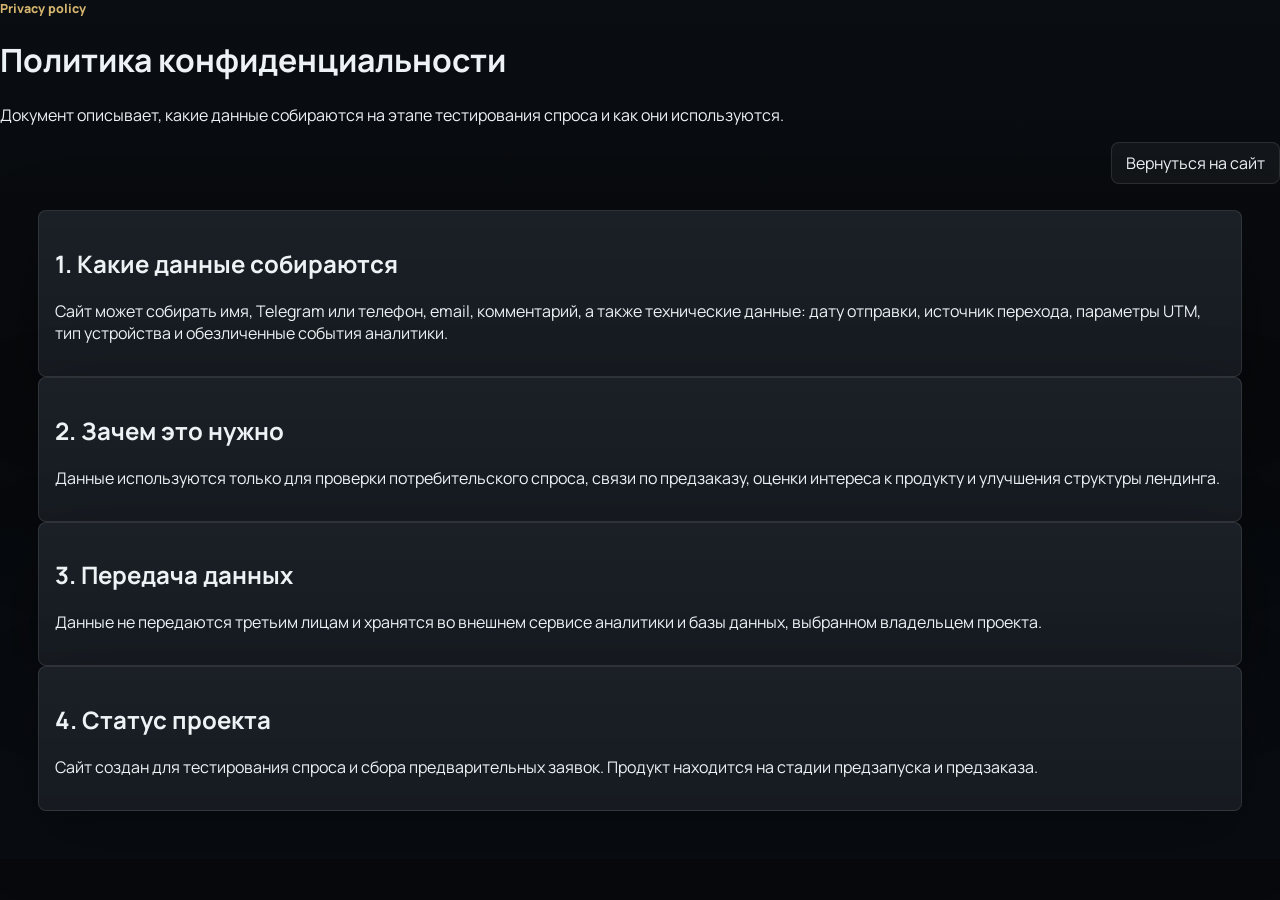
<file: privacy.html>
<!doctype html>
<html lang="ru">
  <head>
    <meta charset="UTF-8" />
    <meta name="viewport" content="width=device-width, initial-scale=1.0" />
    <title>Политика конфиденциальности | Mirror Trainer</title>
    <meta
      name="description"
      content="Политика конфиденциальности для сайта Тренажёр работы через зеркало."
    />
    <link rel="icon" href="./assets/favicon.svg" type="image/svg+xml" />
    <link rel="preconnect" href="https://fonts.googleapis.com" />
    <link rel="preconnect" href="https://fonts.gstatic.com" crossorigin />
    <link
      href="https://fonts.googleapis.com/css2?family=Manrope:wght@400;500;600;700;800&family=Oranienbaum&display=swap"
      rel="stylesheet"
    />
    <link rel="stylesheet" href="./assets/css/admin.css?v=20260326-1" />
  </head>
  <body>
    <div class="admin-shell">
      <header class="admin-header">
        <div>
          <p class="admin-eyebrow">Privacy policy</p>
          <h1>Политика конфиденциальности</h1>
          <p>
            Документ описывает, какие данные собираются на этапе тестирования
            спроса и как они используются.
          </p>
        </div>
        <div class="admin-actions">
          <a class="admin-link" href="./index.html">Вернуться на сайт</a>
        </div>
      </header>

      <main class="admin-main policy-content">
        <section class="panel">
          <h2>1. Какие данные собираются</h2>
          <p>
            Сайт может собирать имя, Telegram или телефон, email, комментарий,
            а также технические данные: дату отправки, источник перехода,
            параметры UTM, тип устройства и обезличенные события аналитики.
          </p>
        </section>

        <section class="panel">
          <h2>2. Зачем это нужно</h2>
          <p>
            Данные используются только для проверки потребительского спроса,
            связи по предзаказу, оценки интереса к продукту и улучшения
            структуры лендинга.
          </p>
        </section>

        <section class="panel">
          <h2>3. Передача данных</h2>
          <p>
            Данные не передаются третьим лицам и хранятся во внешнем сервисе
            аналитики и базы данных, выбранном владельцем проекта.
          </p>
        </section>

        <section class="panel">
          <h2>4. Статус проекта</h2>
          <p>
            Сайт создан для тестирования спроса и сбора предварительных заявок.
            Продукт находится на стадии предзапуска и предзаказа.
          </p>
        </section>
      </main>
    </div>
  </body>
</html>
</file>
<file: assets/css/admin.css>
:root {
  --bg: #090b0d;
  --bg-soft: #0d1115;
  --panel: #12171d;
  --panel-raised: #171e25;
  --panel-muted: #0f1419;
  --text: #f4f7f8;
  --muted: #98a3ad;
  --muted-strong: #c5cdd4;
  --line: rgba(255, 255, 255, 0.1);
  --line-strong: rgba(255, 255, 255, 0.18);
  --accent: #9ee6c8;
  --accent-ink: #06130f;
  --blue: #9bc9ff;
  --amber: #f3c677;
  --coral: #ff9b8f;
  --danger: #ff7f8f;
  --shadow: 0 18px 54px rgba(0, 0, 0, 0.34);
  --radius: 8px;
}

*,
*::before,
*::after {
  box-sizing: border-box;
}

[hidden] {
  display: none !important;
}

html {
  background: var(--bg);
}

body {
  min-width: 320px;
  margin: 0;
  color: var(--text);
  font-family: 'Manrope', 'Onest', system-ui, sans-serif;
  background:
    linear-gradient(135deg, rgba(158, 230, 200, 0.08), transparent 28%),
    linear-gradient(220deg, rgba(243, 198, 119, 0.07), transparent 34%),
    var(--bg);
}

body::before {
  position: fixed;
  inset: 0;
  z-index: -1;
  pointer-events: none;
  content: '';
  background-image:
    linear-gradient(rgba(255, 255, 255, 0.035) 1px, transparent 1px),
    linear-gradient(90deg, rgba(255, 255, 255, 0.03) 1px, transparent 1px);
  background-size: 44px 44px;
  mask-image: linear-gradient(180deg, rgba(0, 0, 0, 0.8), transparent 72%);
}

a {
  color: inherit;
  text-decoration: none;
}

button,
input,
select,
textarea {
  font: inherit;
}

button {
  cursor: pointer;
}

button:focus-visible,
a:focus-visible,
input:focus-visible,
select:focus-visible,
textarea:focus-visible {
  outline: 2px solid rgba(158, 230, 200, 0.9);
  outline-offset: 2px;
}

code {
  padding: 3px 6px;
  border-radius: 6px;
  border: 1px solid var(--line);
  background: rgba(255, 255, 255, 0.06);
}

.runtime-warning {
  position: sticky;
  top: 0;
  z-index: 40;
  padding: 10px 18px;
  border-bottom: 1px solid var(--line);
  background: rgba(15, 20, 25, 0.96);
  backdrop-filter: blur(18px);
}

.runtime-warning-inner {
  display: flex;
  flex-wrap: wrap;
  gap: 8px 14px;
  align-items: center;
  max-width: 1480px;
  margin: 0 auto;
  color: var(--muted);
  line-height: 1.5;
}

.runtime-warning strong {
  color: var(--text);
}

.admin-app {
  display: grid;
  grid-template-columns: 286px minmax(0, 1fr);
  min-height: 100vh;
}

.admin-sidebar {
  position: sticky;
  top: 0;
  display: flex;
  flex-direction: column;
  gap: 24px;
  height: 100vh;
  padding: 22px;
  border-right: 1px solid var(--line);
  background:
    linear-gradient(180deg, rgba(255, 255, 255, 0.05), rgba(255, 255, 255, 0.015)),
    rgba(9, 11, 13, 0.84);
  backdrop-filter: blur(22px);
}

.admin-brand {
  display: grid;
  grid-template-columns: 42px minmax(0, 1fr);
  gap: 12px;
  align-items: center;
}

.admin-brand-mark {
  display: grid;
  width: 42px;
  height: 42px;
  place-items: center;
  border: 1px solid rgba(158, 230, 200, 0.42);
  border-radius: var(--radius);
  color: var(--accent);
  background: rgba(158, 230, 200, 0.08);
  font-weight: 800;
}

.admin-brand strong,
.admin-brand small {
  display: block;
}

.admin-brand strong {
  font-size: 1rem;
}

.admin-brand small {
  margin-top: 2px;
  color: var(--muted);
  font-size: 0.82rem;
}

.admin-nav {
  display: grid;
  gap: 8px;
}

.admin-nav-btn {
  display: grid;
  grid-template-columns: 34px minmax(0, 1fr);
  gap: 10px;
  align-items: center;
  min-height: 58px;
  width: 100%;
  padding: 9px 10px;
  border: 1px solid transparent;
  border-radius: var(--radius);
  color: var(--muted-strong);
  text-align: left;
  background: transparent;
  transition: background 180ms ease, border-color 180ms ease, color 180ms ease, transform 180ms ease;
}

.admin-nav-btn:hover,
.admin-nav-btn.active {
  color: var(--text);
  border-color: var(--line);
  background: rgba(255, 255, 255, 0.06);
}

.admin-nav-btn.active {
  border-color: rgba(158, 230, 200, 0.34);
  background: linear-gradient(135deg, rgba(158, 230, 200, 0.14), rgba(255, 255, 255, 0.05));
}

.admin-nav-btn strong,
.admin-nav-btn small {
  display: block;
}

.admin-nav-btn small {
  margin-top: 2px;
  color: var(--muted);
  font-size: 0.78rem;
  line-height: 1.3;
}

.nav-icon {
  display: grid;
  width: 34px;
  height: 34px;
  place-items: center;
  border: 1px solid var(--line);
  border-radius: 7px;
  color: var(--accent);
  background: rgba(255, 255, 255, 0.04);
  font-size: 1rem;
}

.sidebar-card {
  display: grid;
  gap: 8px;
  margin-top: auto;
  padding: 14px;
  border: 1px solid var(--line);
  border-radius: var(--radius);
  background: rgba(255, 255, 255, 0.045);
}

.sidebar-card span,
.sidebar-card small {
  color: var(--muted);
  line-height: 1.45;
}

.sidebar-card strong {
  color: var(--accent);
  line-height: 1.45;
}

.admin-main {
  min-width: 0;
  padding: 28px clamp(18px, 3vw, 38px) 48px;
}

.admin-topbar {
  display: flex;
  justify-content: space-between;
  gap: 20px;
  align-items: flex-start;
  margin-bottom: 18px;
}

.admin-eyebrow {
  margin: 0 0 8px;
  color: var(--accent);
  font-size: 0.78rem;
  font-weight: 800;
  letter-spacing: 0.12em;
  text-transform: uppercase;
}

.admin-topbar h1 {
  margin: 0;
  font-family: 'Onest', 'Manrope', sans-serif;
  font-size: clamp(2rem, 4vw, 3.6rem);
  line-height: 0.98;
  letter-spacing: 0;
}

.admin-topbar span {
  display: block;
  max-width: 760px;
  margin-top: 10px;
  color: var(--muted);
  line-height: 1.6;
}

.admin-actions,
.panel-header-actions,
.admin-session-actions,
.settings-actions {
  display: flex;
  flex-wrap: wrap;
  gap: 10px;
  align-items: center;
  justify-content: flex-end;
}

.admin-link,
.admin-button {
  display: inline-flex;
  gap: 8px;
  align-items: center;
  justify-content: center;
  min-height: 42px;
  padding: 0 14px;
  border: 1px solid var(--line);
  border-radius: var(--radius);
  color: var(--text);
  background: rgba(255, 255, 255, 0.055);
  transition: transform 180ms ease, background 180ms ease, border-color 180ms ease;
}

.admin-link:hover,
.admin-button:hover {
  transform: translateY(-1px);
  border-color: var(--line-strong);
  background: rgba(255, 255, 255, 0.09);
}

.admin-button {
  border-color: rgba(158, 230, 200, 0.5);
  color: var(--accent-ink);
  font-weight: 800;
  background: linear-gradient(135deg, #b8f5d8, #8edebd);
}

.admin-button:disabled {
  cursor: progress;
  opacity: 0.68;
  transform: none;
}

.admin-button-secondary {
  color: var(--text);
  border-color: var(--line);
  background: rgba(255, 255, 255, 0.06);
}

.admin-button-danger {
  color: #1f0508;
  border-color: rgba(255, 127, 143, 0.62);
  background: linear-gradient(135deg, #ffb6bf, #ff7f8f);
}

.admin-link-compact {
  min-height: 36px;
  padding: 0 11px;
  font-size: 0.9rem;
}

.panel,
.kpi-card,
.admin-status-grid article {
  border: 1px solid var(--line);
  border-radius: var(--radius);
  background:
    linear-gradient(180deg, rgba(255, 255, 255, 0.045), rgba(255, 255, 255, 0.018)),
    var(--panel);
  box-shadow: var(--shadow);
}

.panel {
  padding: 18px;
}

.panel-header {
  display: flex;
  gap: 16px;
  align-items: flex-start;
  justify-content: space-between;
  margin-bottom: 16px;
}

.panel-header-sticky {
  position: sticky;
  top: 0;
  z-index: 5;
  margin: -18px -18px 16px;
  padding: 18px;
  border-bottom: 1px solid var(--line);
  border-radius: var(--radius) var(--radius) 0 0;
  background: rgba(18, 23, 29, 0.94);
  backdrop-filter: blur(18px);
}

.panel-header h2 {
  margin: 0;
  font-family: 'Onest', 'Manrope', sans-serif;
  font-size: 1.18rem;
  letter-spacing: 0;
}

.panel-header span {
  display: block;
  margin-top: 5px;
  color: var(--muted);
  line-height: 1.45;
}

.admin-auth-panel {
  margin-bottom: 18px;
}

.admin-auth-form {
  display: flex;
  flex-wrap: wrap;
  gap: 12px;
  align-items: end;
}

.admin-label {
  display: grid;
  flex: 1 1 230px;
  gap: 7px;
}

.admin-label span {
  color: var(--muted);
  font-size: 0.86rem;
  font-weight: 700;
}

.admin-label-search {
  min-width: min(100%, 280px);
}

.admin-input,
.content-field textarea {
  width: 100%;
  min-height: 42px;
  padding: 10px 12px;
  border: 1px solid var(--line);
  border-radius: var(--radius);
  color: var(--text);
  background: rgba(255, 255, 255, 0.045);
  transition: border-color 180ms ease, background 180ms ease, box-shadow 180ms ease;
}

.admin-input::placeholder,
.content-field textarea::placeholder {
  color: rgba(197, 205, 212, 0.55);
}

.admin-input:hover,
.admin-input:focus-visible,
.content-field textarea:hover,
.content-field textarea:focus-visible {
  border-color: rgba(158, 230, 200, 0.42);
  background: rgba(255, 255, 255, 0.07);
  box-shadow: 0 0 0 4px rgba(158, 230, 200, 0.08);
}

.admin-auth-feedback {
  margin: 14px 0 0;
  color: var(--muted);
  line-height: 1.6;
}

.admin-auth-feedback.is-success {
  color: var(--accent);
}

.admin-auth-feedback.is-error {
  color: var(--danger);
}

.admin-auth-feedback.is-warning {
  color: var(--amber);
}

.admin-session-email {
  display: inline-flex;
  align-items: center;
  min-height: 36px;
  padding: 0 12px;
  border: 1px solid var(--line);
  border-radius: var(--radius);
  color: var(--accent);
  background: rgba(255, 255, 255, 0.045);
}

.admin-status-grid {
  display: grid;
  grid-template-columns: 1.1fr 0.9fr 1fr;
  gap: 12px;
  margin-bottom: 18px;
}

.admin-status-grid article {
  display: grid;
  min-height: 82px;
  align-content: center;
  gap: 7px;
  padding: 16px;
}

.admin-status-grid span,
.kpi-card span,
.kpi-card small {
  color: var(--muted);
}

.admin-status-grid strong {
  color: var(--muted-strong);
  line-height: 1.45;
}

.admin-tab {
  display: none;
}

.admin-tab.active {
  display: block;
}

.kpi-grid {
  display: grid;
  grid-template-columns: repeat(4, minmax(0, 1fr));
  gap: 12px;
  margin-bottom: 18px;
}

.kpi-card {
  min-height: 132px;
  padding: 18px;
}

.kpi-card strong {
  display: block;
  margin-top: 10px;
  font-family: 'Onest', 'Manrope', sans-serif;
  font-size: clamp(1.8rem, 4vw, 3rem);
  line-height: 1;
  letter-spacing: 0;
}

.kpi-card small {
  display: block;
  margin-top: 10px;
}

.overview-grid {
  display: grid;
  grid-template-columns: minmax(0, 1fr) minmax(320px, 0.52fr);
  gap: 16px;
}

.panel-wide {
  grid-column: 1 / -1;
}

.ops-grid,
.content-health-list,
.lead-mini-list,
.settings-list {
  display: grid;
  gap: 10px;
}

.ops-grid {
  grid-template-columns: repeat(4, minmax(0, 1fr));
}

.ops-card,
.content-health-item,
.mini-lead-card,
.settings-list div,
.pipeline-card,
.bar-item,
.funnel-card,
.lead-card,
.content-field {
  border: 1px solid rgba(255, 255, 255, 0.075);
  border-radius: var(--radius);
  background: rgba(255, 255, 255, 0.045);
}

.ops-card {
  min-height: 108px;
  padding: 14px;
}

.ops-card span,
.content-health-item span,
.mini-lead-card span,
.settings-list span,
.pipeline-card span {
  display: block;
  color: var(--muted);
  font-size: 0.84rem;
  line-height: 1.45;
}

.ops-card strong,
.content-health-item strong,
.mini-lead-card strong,
.settings-list strong,
.pipeline-card strong {
  display: block;
  margin-top: 7px;
  color: var(--text);
  line-height: 1.35;
}

.content-health-item,
.mini-lead-card,
.settings-list div {
  padding: 12px;
}

.landing-workspace {
  display: grid;
  grid-template-columns: minmax(360px, 0.95fr) minmax(360px, 1.05fr);
  gap: 16px;
  align-items: start;
}

.landing-editor-panel {
  max-height: calc(100vh - 152px);
  overflow: auto;
}

.landing-preview-panel {
  position: sticky;
  top: 18px;
}

.content-toolbar {
  display: grid;
  grid-template-columns: minmax(220px, 0.5fr) minmax(0, 1fr);
  gap: 12px;
  align-items: end;
  margin-bottom: 14px;
}

.content-group-tabs {
  display: flex;
  gap: 8px;
  overflow-x: auto;
  padding-bottom: 2px;
}

.content-group-tab {
  flex: 0 0 auto;
  min-height: 38px;
  padding: 0 12px;
  border: 1px solid var(--line);
  border-radius: var(--radius);
  color: var(--muted-strong);
  background: rgba(255, 255, 255, 0.045);
}

.content-group-tab.active {
  color: var(--accent-ink);
  border-color: rgba(158, 230, 200, 0.48);
  background: var(--accent);
}

.content-editor-list {
  display: grid;
  gap: 10px;
}

.content-field {
  padding: 12px;
}

.content-field-head {
  display: flex;
  gap: 12px;
  align-items: flex-start;
  justify-content: space-between;
  margin-bottom: 9px;
}

.content-field-title {
  display: grid;
  gap: 4px;
}

.content-field-title strong {
  line-height: 1.35;
}

.content-field-title small {
  color: var(--muted);
  line-height: 1.4;
}

.content-field textarea {
  min-height: 96px;
  resize: vertical;
  line-height: 1.55;
}

.content-field[data-field-type='short'] textarea,
.content-field[data-field-type='url'] textarea {
  min-height: 46px;
}

.field-badge {
  display: inline-flex;
  align-items: center;
  min-height: 26px;
  padding: 0 8px;
  border: 1px solid var(--line);
  border-radius: 6px;
  color: var(--muted-strong);
  background: rgba(255, 255, 255, 0.05);
  font-size: 0.76rem;
  font-weight: 800;
  white-space: nowrap;
}

.field-badge.is-changed {
  color: #06130f;
  border-color: rgba(158, 230, 200, 0.5);
  background: var(--accent);
}

.field-actions {
  display: flex;
  justify-content: space-between;
  gap: 10px;
  align-items: center;
  margin-top: 8px;
}

.field-actions small {
  color: var(--muted);
  overflow-wrap: anywhere;
}

.field-actions button {
  min-height: 32px;
  padding: 0 9px;
}

.preview-frame-shell {
  overflow: hidden;
  height: min(760px, calc(100vh - 206px));
  min-height: 560px;
  border: 1px solid var(--line);
  border-radius: var(--radius);
  background: #050708;
}

.preview-frame-shell iframe {
  display: block;
  width: 100%;
  height: 100%;
  border: 0;
  background: white;
}

.leads-layout {
  display: grid;
  grid-template-columns: minmax(0, 1fr) minmax(320px, 390px);
  gap: 16px;
  align-items: start;
}

.lead-detail-panel {
  position: sticky;
  top: 18px;
}

.lead-controls {
  display: grid;
  grid-template-columns: minmax(260px, 1fr) 180px 190px;
  gap: 12px;
  margin-bottom: 14px;
}

.pipeline-grid {
  display: grid;
  grid-template-columns: repeat(5, minmax(0, 1fr));
  gap: 10px;
  margin-bottom: 14px;
}

.pipeline-card {
  padding: 12px;
}

.pipeline-card strong {
  font-size: 1.55rem;
}

.lead-list {
  display: grid;
  gap: 10px;
}

.lead-card {
  display: grid;
  grid-template-columns: minmax(0, 1fr) auto;
  gap: 12px;
  width: 100%;
  padding: 13px;
  color: inherit;
  text-align: left;
  background: rgba(255, 255, 255, 0.045);
}

.lead-card:hover,
.lead-card.active {
  border-color: rgba(158, 230, 200, 0.45);
  background: rgba(158, 230, 200, 0.08);
}

.lead-card h3 {
  margin: 0;
  font-size: 1rem;
}

.lead-meta,
.lead-tags,
.lead-comment,
.settings-note {
  color: var(--muted);
  line-height: 1.55;
}

.lead-meta {
  margin-top: 5px;
  overflow-wrap: anywhere;
}

.lead-tags {
  display: flex;
  flex-wrap: wrap;
  gap: 6px;
  margin-top: 9px;
}

.lead-tag,
.status-pill {
  display: inline-flex;
  align-items: center;
  min-height: 26px;
  padding: 0 8px;
  border: 1px solid var(--line);
  border-radius: 6px;
  color: var(--muted-strong);
  background: rgba(255, 255, 255, 0.055);
  font-size: 0.78rem;
  font-weight: 800;
}

.status-pill.status-new {
  color: var(--accent-ink);
  background: var(--accent);
}

.status-pill.status-contacted {
  color: #06111f;
  background: var(--blue);
}

.status-pill.status-reserved {
  color: #191006;
  background: var(--amber);
}

.status-pill.status-done {
  color: #05140c;
  background: #91e0a8;
}

.status-pill.status-spam {
  color: #230509;
  background: var(--danger);
}

.lead-detail-empty {
  padding: 18px;
  border: 1px dashed var(--line);
  border-radius: var(--radius);
  color: var(--muted);
  line-height: 1.6;
}

.lead-detail {
  display: grid;
  gap: 12px;
}

.lead-detail h3 {
  margin: 0;
  font-size: 1.25rem;
}

.lead-detail-actions {
  display: flex;
  flex-wrap: wrap;
  gap: 8px;
}

.lead-note {
  display: grid;
  gap: 8px;
}

.lead-note textarea {
  min-height: 118px;
  resize: vertical;
}

.admin-grid {
  display: grid;
  grid-template-columns: repeat(2, minmax(0, 1fr));
  gap: 16px;
}

.admin-grid-highlight {
  margin-bottom: 16px;
}

.funnel-grid {
  display: grid;
  grid-template-columns: repeat(3, minmax(0, 1fr));
  gap: 12px;
}

.funnel-card {
  padding: 14px;
}

.funnel-card span,
.funnel-card small {
  display: block;
  color: var(--muted);
}

.funnel-card strong {
  display: block;
  margin-top: 8px;
  font-size: 2rem;
}

.funnel-track,
.bar-track {
  position: relative;
  overflow: hidden;
  height: 8px;
  margin-top: 12px;
  border-radius: 999px;
  background: rgba(255, 255, 255, 0.07);
}

.funnel-fill,
.bar-fill {
  height: 100%;
  border-radius: inherit;
  background: linear-gradient(90deg, var(--accent), var(--blue), var(--amber));
}

.bar-list {
  display: grid;
  gap: 10px;
}

.bar-item {
  padding: 12px;
}

.bar-label {
  display: flex;
  gap: 12px;
  align-items: center;
  justify-content: space-between;
  margin-bottom: 9px;
}

.bar-label span {
  color: var(--muted-strong);
  overflow-wrap: anywhere;
}

.bar-label strong {
  color: var(--text);
}

.settings-grid {
  display: grid;
  grid-template-columns: minmax(0, 1fr) minmax(0, 1fr);
  gap: 16px;
}

.settings-actions {
  justify-content: flex-start;
}

.settings-note {
  margin: 14px 0 0;
}

.toast-stack {
  position: fixed;
  right: 18px;
  bottom: 18px;
  z-index: 80;
  display: grid;
  gap: 10px;
  width: min(360px, calc(100vw - 36px));
}

.toast {
  padding: 13px 14px;
  border: 1px solid var(--line);
  border-radius: var(--radius);
  color: var(--text);
  background: rgba(18, 23, 29, 0.96);
  box-shadow: var(--shadow);
}

.toast.is-success {
  border-color: rgba(158, 230, 200, 0.45);
}

.toast.is-error {
  border-color: rgba(255, 127, 143, 0.5);
}

.toast.is-warning {
  border-color: rgba(243, 198, 119, 0.5);
}

.empty-state {
  padding: 16px;
  border: 1px dashed var(--line);
  border-radius: var(--radius);
  color: var(--muted);
  line-height: 1.6;
}

@media (max-width: 1280px) {
  .admin-app {
    grid-template-columns: 244px minmax(0, 1fr);
  }

  .ops-grid,
  .kpi-grid {
    grid-template-columns: repeat(2, minmax(0, 1fr));
  }

  .landing-workspace,
  .leads-layout {
    grid-template-columns: 1fr;
  }

  .landing-preview-panel,
  .lead-detail-panel {
    position: static;
  }
}

@media (max-width: 980px) {
  .admin-app {
    display: block;
  }

  .admin-sidebar {
    position: static;
    height: auto;
    padding: 14px;
  }

  .admin-nav {
    display: flex;
    overflow-x: auto;
    padding-bottom: 2px;
  }

  .admin-nav-btn {
    flex: 0 0 210px;
  }

  .sidebar-card {
    display: none;
  }

  .admin-main {
    padding-top: 18px;
  }

  .admin-topbar,
  .panel-header {
    flex-direction: column;
  }

  .admin-actions,
  .panel-header-actions {
    width: 100%;
    justify-content: flex-start;
  }

  .admin-status-grid,
  .overview-grid,
  .content-toolbar,
  .lead-controls,
  .settings-grid,
  .admin-grid {
    grid-template-columns: 1fr;
  }

  .pipeline-grid,
  .funnel-grid {
    grid-template-columns: repeat(2, minmax(0, 1fr));
  }
}

@media (max-width: 640px) {
  .admin-main {
    padding: 16px 12px 34px;
  }

  .admin-sidebar {
    padding: 12px;
  }

  .admin-brand {
    grid-template-columns: 38px minmax(0, 1fr);
  }

  .admin-brand-mark {
    width: 38px;
    height: 38px;
  }

  .admin-nav-btn {
    flex-basis: 184px;
  }

  .admin-link,
  .admin-button {
    width: 100%;
  }

  .admin-auth-form {
    flex-direction: column;
    align-items: stretch;
  }

  .kpi-grid,
  .ops-grid,
  .pipeline-grid,
  .funnel-grid {
    grid-template-columns: 1fr;
  }

  .panel,
  .kpi-card,
  .admin-status-grid article {
    padding: 14px;
  }

  .panel-header-sticky {
    margin: -14px -14px 14px;
    padding: 14px;
  }

  .preview-frame-shell {
    min-height: 520px;
  }

  .lead-card {
    grid-template-columns: 1fr;
  }
}

/* Чистая рабочая версия админки */
:root {
  --bg: #f4f7f5;
  --bg-soft: #eef4f1;
  --panel: #ffffff;
  --panel-raised: #ffffff;
  --panel-muted: #f7faf8;
  --text: #17211d;
  --muted: #68756f;
  --muted-strong: #33423c;
  --line: #dae5df;
  --line-strong: #b7c8bf;
  --accent: #16805c;
  --accent-ink: #ffffff;
  --blue: #2f73b8;
  --amber: #b97818;
  --coral: #c55245;
  --danger: #b83f4a;
  --shadow: 0 18px 42px rgba(29, 48, 41, 0.08);
}

html,
body {
  background: var(--bg);
}

body {
  color: var(--text);
  background:
    linear-gradient(180deg, #fbfdfc 0%, #f4f7f5 44%, #edf3f0 100%);
}

body::before {
  display: none;
}

button:focus-visible,
a:focus-visible,
input:focus-visible,
select:focus-visible,
textarea:focus-visible {
  outline-color: rgba(22, 128, 92, 0.42);
}

code {
  color: #263832;
  background: #eef4f1;
}

.runtime-warning {
  border-bottom-color: var(--line);
  background: rgba(255, 255, 255, 0.96);
}

.admin-sidebar {
  gap: 20px;
  border-right-color: var(--line);
  background: rgba(255, 255, 255, 0.94);
  box-shadow: 12px 0 32px rgba(29, 48, 41, 0.05);
}

.admin-brand-mark {
  color: #ffffff;
  border-color: #16805c;
  background: linear-gradient(135deg, #16805c, #2f73b8);
}

.admin-nav-btn {
  color: var(--muted-strong);
  background: transparent;
}

.admin-nav-btn:hover {
  color: var(--text);
  border-color: #c6d5ce;
  background: #f3f8f5;
}

.admin-nav-btn.active {
  color: var(--text);
  border-color: #9bc8b8;
  background: #e8f5ef;
}

.nav-icon {
  color: #16805c;
  background: #f3f8f5;
}

.admin-nav-btn.active .nav-icon {
  color: #ffffff;
  border-color: #16805c;
  background: #16805c;
}

.sidebar-card,
.panel,
.kpi-card,
.admin-status-grid article {
  border-color: var(--line);
  background: #ffffff;
  box-shadow: var(--shadow);
}

.sidebar-card strong {
  color: #16805c;
}

.admin-main {
  padding-top: 24px;
}

.admin-eyebrow {
  color: #16805c;
  letter-spacing: 0;
  text-transform: none;
}

.admin-topbar h1 {
  font-size: clamp(1.9rem, 3.4vw, 3rem);
  line-height: 1.05;
}

.admin-actions {
  align-items: center;
}

.admin-link,
.admin-button {
  border-color: #c8d7d0;
  color: var(--text);
  background: #ffffff;
  box-shadow: 0 8px 20px rgba(29, 48, 41, 0.05);
}

.admin-link:hover,
.admin-button:hover {
  border-color: #9eb9ad;
  background: #f5faf7;
}

.admin-button {
  color: #ffffff;
  border-color: #16805c;
  background: #16805c;
}

.admin-button-secondary {
  color: var(--text);
  border-color: #c8d7d0;
  background: #ffffff;
}

.admin-button-danger {
  color: #ffffff;
  border-color: #b83f4a;
  background: #b83f4a;
}

.panel-header-sticky {
  background: rgba(255, 255, 255, 0.96);
}

.admin-input,
.content-field textarea {
  color: var(--text);
  border-color: #cbd9d2;
  background: #ffffff;
}

.admin-input::placeholder,
.content-field textarea::placeholder {
  color: #8b9892;
}

.admin-input:hover,
.admin-input:focus-visible,
.content-field textarea:hover,
.content-field textarea:focus-visible {
  border-color: #16805c;
  background: #ffffff;
  box-shadow: 0 0 0 4px rgba(22, 128, 92, 0.1);
}

.admin-auth-feedback.is-success,
.admin-session-email {
  color: #16805c;
}

.ops-card,
.content-health-item,
.mini-lead-card,
.settings-list div,
.pipeline-card,
.bar-item,
.funnel-card,
.lead-card,
.content-field {
  border-color: #dce7e1;
  background: #fbfdfc;
}

.mini-lead-card,
.lead-card {
  transition: border-color 180ms ease, background 180ms ease, transform 180ms ease;
}

.mini-lead-card:hover,
.lead-card:hover,
.lead-card.active {
  border-color: #9bc8b8;
  background: #eef8f3;
}

.landing-switcher {
  display: grid;
  grid-template-columns: repeat(2, minmax(0, 1fr));
  gap: 10px;
  margin: 0 0 14px;
}

.landing-switcher-btn {
  display: grid;
  gap: 4px;
  min-height: 64px;
  padding: 12px;
  border: 1px solid #d5e2dc;
  border-radius: var(--radius);
  color: var(--text);
  text-align: left;
  background: #fbfdfc;
}

.landing-switcher-btn strong,
.landing-switcher-btn span {
  display: block;
}

.landing-switcher-btn span {
  color: var(--muted);
  font-size: 0.86rem;
}

.landing-switcher-btn.active {
  border-color: #16805c;
  background: #e8f5ef;
  box-shadow: inset 0 0 0 1px rgba(22, 128, 92, 0.08);
}

.content-group-tab {
  border-color: #d5e2dc;
  color: var(--muted-strong);
  background: #ffffff;
}

.content-group-tab.active,
.field-badge.is-changed,
.status-pill.status-new {
  color: #ffffff;
  border-color: #16805c;
  background: #16805c;
}

.field-badge,
.lead-tag,
.status-pill {
  border-color: #d3e0da;
  background: #ffffff;
}

.preview-frame-shell {
  border-color: #c8d7d0;
  background: #ffffff;
}

.funnel-track,
.bar-track {
  background: #e4ece8;
}

.funnel-fill,
.bar-fill {
  background: linear-gradient(90deg, #16805c, #2f73b8, #b97818);
}

.toast {
  color: var(--text);
  border-color: #c8d7d0;
  background: #ffffff;
}

.empty-state {
  border-color: #cbd9d2;
  background: #fbfdfc;
}

@media (max-width: 640px) {
  .landing-switcher {
    grid-template-columns: 1fr;
  }
}

/* Тёмная минималистичная версия */
:root {
  --bg: #07090c;
  --bg-soft: #0b0f14;
  --panel: #10151b;
  --panel-raised: #141b22;
  --panel-muted: #0c1117;
  --text: #edf2f5;
  --muted: #85919a;
  --muted-strong: #b7c1c8;
  --line: rgba(255, 255, 255, 0.1);
  --line-strong: rgba(255, 255, 255, 0.2);
  --accent: #d6b66f;
  --accent-ink: #12100a;
  --blue: #7fb4dd;
  --amber: #d6b66f;
  --coral: #df8b7f;
  --danger: #ef7d8b;
  --shadow: 0 24px 70px rgba(0, 0, 0, 0.34);
}

html,
body {
  background: var(--bg);
}

body {
  color: var(--text);
  background:
    linear-gradient(180deg, #0a0d11 0%, #07090c 46%, #090d12 100%);
  scrollbar-color: rgba(214, 182, 111, 0.62) rgba(255, 255, 255, 0.05);
}

body::before {
  display: block;
  opacity: 0.55;
  background-image:
    linear-gradient(rgba(255, 255, 255, 0.032) 1px, transparent 1px),
    linear-gradient(90deg, rgba(255, 255, 255, 0.026) 1px, transparent 1px);
  background-size: 56px 56px;
  mask-image: linear-gradient(180deg, rgba(0, 0, 0, 0.86), transparent 78%);
}

code {
  color: #f2d99a;
  border-color: rgba(214, 182, 111, 0.22);
  background: rgba(214, 182, 111, 0.08);
}

button:focus-visible,
a:focus-visible,
input:focus-visible,
select:focus-visible,
textarea:focus-visible {
  outline-color: rgba(214, 182, 111, 0.82);
}

.runtime-warning {
  border-bottom-color: var(--line);
  background: rgba(10, 13, 17, 0.96);
}

.admin-app {
  grid-template-columns: 264px minmax(0, 1fr);
}

.admin-sidebar {
  gap: 18px;
  border-right-color: var(--line);
  background: rgba(9, 12, 16, 0.9);
  box-shadow: 16px 0 56px rgba(0, 0, 0, 0.28);
}

.admin-brand {
  grid-template-columns: 38px minmax(0, 1fr);
}

.admin-brand-mark {
  width: 38px;
  height: 38px;
  color: #11100b;
  border-color: rgba(214, 182, 111, 0.72);
  background: linear-gradient(135deg, #f0d58f, #b88f38);
}

.admin-brand strong {
  font-size: 0.96rem;
}

.admin-brand small,
.admin-nav-btn small,
.sidebar-card span,
.sidebar-card small,
.admin-topbar span,
.panel-header span,
.admin-label span,
.ops-card span,
.content-health-item span,
.mini-lead-card span,
.pipeline-card span,
.lead-meta,
.lead-tags,
.lead-comment,
.settings-note,
.kpi-card span,
.kpi-card small,
.admin-status-grid span,
.field-actions small,
.content-field-title small {
  color: var(--muted);
}

.admin-nav {
  gap: 6px;
}

.admin-nav-btn {
  min-height: 54px;
  color: var(--muted-strong);
  border-color: transparent;
  background: transparent;
}

.admin-nav-btn:hover {
  color: var(--text);
  border-color: rgba(255, 255, 255, 0.12);
  background: rgba(255, 255, 255, 0.045);
}

.admin-nav-btn.active {
  color: var(--text);
  border-color: rgba(214, 182, 111, 0.34);
  background: rgba(214, 182, 111, 0.1);
}

.nav-icon {
  color: var(--accent);
  border-color: rgba(255, 255, 255, 0.1);
  background: rgba(255, 255, 255, 0.045);
}

.admin-nav-btn.active .nav-icon {
  color: var(--accent-ink);
  border-color: var(--accent);
  background: var(--accent);
}

.sidebar-card {
  padding: 12px;
  border-color: var(--line);
  background: rgba(255, 255, 255, 0.035);
  box-shadow: none;
}

.sidebar-card strong {
  color: var(--text);
}

.admin-main {
  padding-top: 26px;
}

.admin-eyebrow {
  color: var(--accent);
  font-weight: 800;
}

.admin-topbar {
  margin-bottom: 16px;
}

.admin-topbar h1 {
  max-width: 920px;
  font-size: clamp(2.1rem, 3.5vw, 3.45rem);
  line-height: 1;
}

.admin-actions,
.topbar-session {
  align-items: center;
}

.topbar-session {
  display: inline-flex;
  gap: 8px;
  min-height: 40px;
  padding: 4px;
  border: 1px solid var(--line);
  border-radius: var(--radius);
  background: rgba(255, 255, 255, 0.035);
}

.topbar-session span {
  margin: 0;
  padding: 0 8px;
  color: var(--muted-strong);
  font-size: 0.9rem;
}

.admin-link,
.admin-button {
  border-color: var(--line);
  color: var(--text);
  background: rgba(255, 255, 255, 0.045);
  box-shadow: none;
}

.admin-link:hover,
.admin-button:hover {
  border-color: var(--line-strong);
  background: rgba(255, 255, 255, 0.075);
}

.admin-button {
  color: var(--accent-ink);
  border-color: rgba(214, 182, 111, 0.82);
  background: linear-gradient(135deg, #f1d997, #c79b43);
}

.admin-button-secondary {
  color: var(--text);
  border-color: var(--line);
  background: rgba(255, 255, 255, 0.045);
}

.admin-button-danger {
  color: #23070b;
  border-color: rgba(239, 125, 139, 0.82);
  background: var(--danger);
}

.panel,
.kpi-card,
.admin-status-grid article {
  border-color: var(--line);
  background: linear-gradient(180deg, rgba(255, 255, 255, 0.048), rgba(255, 255, 255, 0.026)), var(--panel);
  box-shadow: var(--shadow);
}

.panel {
  padding: 16px;
}

.panel-header {
  margin-bottom: 14px;
}

.panel-header h2 {
  font-size: 1.08rem;
}

.panel-header-sticky {
  margin: -16px -16px 14px;
  padding: 16px;
  border-bottom-color: var(--line);
  background: rgba(16, 21, 27, 0.96);
}

.admin-auth-panel {
  max-width: 820px;
  margin-bottom: 16px;
}

.admin-status-grid {
  grid-template-columns: 0.82fr 0.9fr 1.12fr;
  gap: 10px;
}

.admin-status-grid article {
  min-height: 72px;
  padding: 14px;
}

.admin-status-grid strong {
  color: var(--text);
}

.kpi-grid {
  gap: 10px;
}

.kpi-card {
  min-height: 116px;
  padding: 16px;
}

.kpi-card strong {
  font-size: clamp(1.65rem, 3vw, 2.55rem);
}

.overview-grid,
.landing-workspace,
.leads-layout,
.admin-grid {
  gap: 14px;
}

.ops-grid {
  gap: 8px;
}

.ops-card,
.content-health-item,
.mini-lead-card,
.settings-list div,
.pipeline-card,
.bar-item,
.funnel-card,
.lead-card,
.content-field {
  border-color: rgba(255, 255, 255, 0.085);
  background: rgba(255, 255, 255, 0.034);
}

.ops-card {
  min-height: 96px;
}

.ops-card strong,
.content-health-item strong,
.mini-lead-card strong,
.pipeline-card strong,
.bar-label strong,
.lead-card h3,
.lead-detail h3 {
  color: var(--text);
}

.admin-input,
.content-field textarea {
  color: var(--text);
  border-color: rgba(255, 255, 255, 0.11);
  background: rgba(6, 8, 11, 0.46);
}

.admin-input::placeholder,
.content-field textarea::placeholder {
  color: rgba(183, 193, 200, 0.52);
}

.admin-input:hover,
.admin-input:focus-visible,
.content-field textarea:hover,
.content-field textarea:focus-visible {
  border-color: rgba(214, 182, 111, 0.58);
  background: rgba(6, 8, 11, 0.62);
  box-shadow: 0 0 0 4px rgba(214, 182, 111, 0.08);
}

.admin-auth-feedback.is-success,
.sidebar-card strong,
.admin-session-email {
  color: var(--accent);
}

.landing-switcher {
  gap: 8px;
}

.landing-switcher-btn {
  min-height: 60px;
  border-color: var(--line);
  color: var(--text);
  background: rgba(255, 255, 255, 0.035);
}

.landing-switcher-btn span {
  color: var(--muted);
}

.landing-switcher-btn.active {
  border-color: rgba(214, 182, 111, 0.58);
  background: rgba(214, 182, 111, 0.1);
  box-shadow: inset 0 0 0 1px rgba(214, 182, 111, 0.08);
}

.content-toolbar {
  margin-bottom: 12px;
}

.landing-editor-panel,
.content-group-tabs,
.admin-nav {
  scrollbar-color: rgba(214, 182, 111, 0.62) rgba(255, 255, 255, 0.06);
}

.landing-editor-panel::-webkit-scrollbar,
.content-group-tabs::-webkit-scrollbar,
.admin-nav::-webkit-scrollbar,
body::-webkit-scrollbar {
  width: 10px;
  height: 10px;
}

.landing-editor-panel::-webkit-scrollbar-track,
.content-group-tabs::-webkit-scrollbar-track,
.admin-nav::-webkit-scrollbar-track,
body::-webkit-scrollbar-track {
  background: rgba(255, 255, 255, 0.05);
}

.landing-editor-panel::-webkit-scrollbar-thumb,
.content-group-tabs::-webkit-scrollbar-thumb,
.admin-nav::-webkit-scrollbar-thumb,
body::-webkit-scrollbar-thumb {
  border: 2px solid rgba(10, 13, 17, 0.9);
  border-radius: 999px;
  background: rgba(214, 182, 111, 0.62);
}

.content-group-tabs::-webkit-scrollbar {
  height: 6px;
}

.content-group-tab {
  border-color: var(--line);
  color: var(--muted-strong);
  background: rgba(255, 255, 255, 0.035);
}

.content-group-tab.active,
.field-badge.is-changed,
.status-pill.status-new {
  color: var(--accent-ink);
  border-color: var(--accent);
  background: var(--accent);
}

.field-badge,
.lead-tag,
.status-pill {
  color: var(--muted-strong);
  border-color: var(--line);
  background: rgba(255, 255, 255, 0.045);
}

.content-field {
  padding: 11px;
}

.field-actions {
  align-items: flex-start;
}

.preview-frame-shell {
  border-color: var(--line);
  background: #05070a;
}

.lead-card {
  background: rgba(255, 255, 255, 0.034);
}

.mini-lead-card:hover,
.lead-card:hover,
.lead-card.active {
  border-color: rgba(214, 182, 111, 0.48);
  background: rgba(214, 182, 111, 0.07);
}

.status-pill.status-contacted {
  color: #08151e;
  background: var(--blue);
}

.status-pill.status-reserved {
  color: var(--accent-ink);
  background: var(--accent);
}

.status-pill.status-done {
  color: #07150d;
  background: #89d9a5;
}

.status-pill.status-spam {
  color: #25060a;
  background: var(--danger);
}

.funnel-track,
.bar-track {
  background: rgba(255, 255, 255, 0.075);
}

.funnel-fill,
.bar-fill {
  background: linear-gradient(90deg, #d6b66f, #7fb4dd);
}

.lead-detail-empty,
.empty-state {
  color: var(--muted);
  border-color: rgba(255, 255, 255, 0.12);
  background: rgba(255, 255, 255, 0.026);
}

.toast {
  color: var(--text);
  border-color: var(--line);
  background: rgba(16, 21, 27, 0.96);
}

@media (max-width: 980px) {
  .admin-sidebar {
    background: rgba(9, 12, 16, 0.96);
  }

  .admin-actions {
    align-items: stretch;
  }

  .topbar-session {
    width: 100%;
    justify-content: space-between;
  }
}

@media (max-width: 640px) {
  .admin-nav {
    display: grid;
    grid-template-columns: repeat(2, minmax(0, 1fr));
    overflow: visible;
  }

  .admin-nav-btn {
    flex-basis: auto;
  }

  .admin-topbar h1 {
    font-size: 2rem;
  }

  .topbar-session {
    display: grid;
    grid-template-columns: 1fr;
  }

  .topbar-session span {
    padding: 8px 10px 0;
  }
}
</file>
